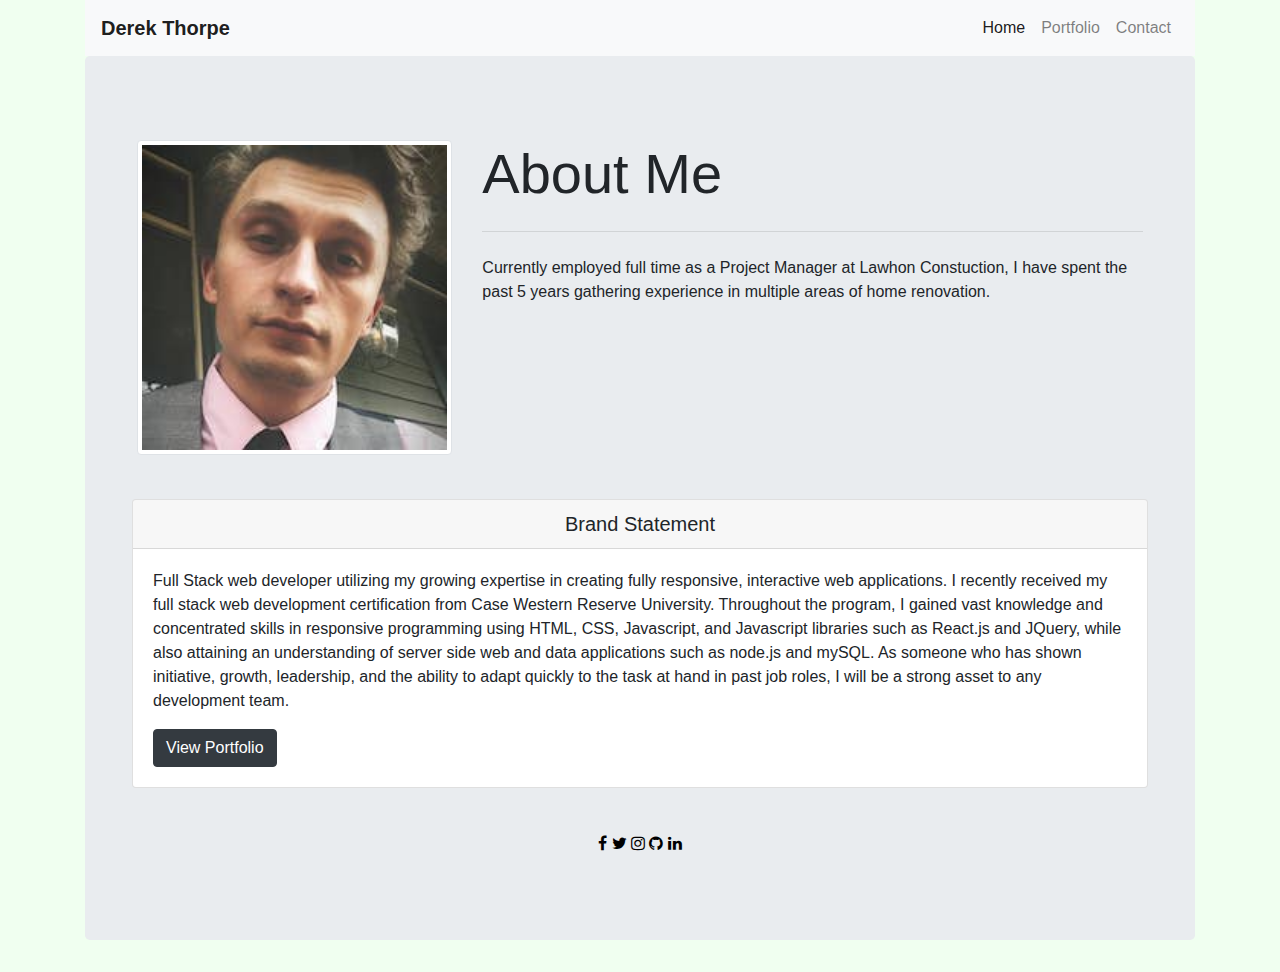
<file: index.html>
<!doctype html>
<html lang="en">

<head>
  <meta charset="utf-8">
  <meta name="viewport" content="width=device-width, initial-scale=1, shrink-to-fit=no">

  <link rel="stylesheet" type="text/css" href="reset.css">
  <link rel="stylesheet" type="text/css" href="style.css">

  <link rel="stylesheet" href="https://stackpath.bootstrapcdn.com/bootstrap/4.3.1/css/bootstrap.min.css"
    integrity="sha384-ggOyR0iXCbMQv3Xipma34MD+dH/1fQ784/j6cY/iJTQUOhcWr7x9JvoRxT2MZw1T" crossorigin="anonymous" />
  <script src="https://ajax.googleapis.com/ajax/libs/jquery/3.4.1/jquery.min.js">
  </script>
  <script src="https://cdnjs.cloudflare.com/ajax/libs/popper.js/1.16.0/umd/popper.min.js">
  </script>
  <script src="https://maxcdn.bootstrapcdn.com/bootstrap/4.4.1/js/bootstrap.min.js">
  </script>
  <link rel="stylesheet" href="https://cdnjs.cloudflare.com/ajax/libs/font-awesome/4.7.0/css/font-awesome.min.css">
  
  <title>Derek Thorpe</title>
</head>

<body style=background-color:honeydew;>
  <div class="container">
    <nav class="navbar navbar-expand-lg navbar-light bg-light">
      <a style=font-weight:bold; class="navbar-brand" href="#">Derek Thorpe</a>
      <button class="navbar-toggler" type="button" data-toggle="collapse" data-target="#navbarNavDropdown"
        aria-controls="navbarNavDropdown" aria-expanded="false" aria-label="Toggle navigation">
        <span class="navbar-toggler-icon"></span>
      </button>


      <div class="collapse navbar-collapse" id="navbarNavDropdown">
        <ul class="navbar-nav ml-auto">

          <li class="nav-item active">
            <a class="nav-link" href="index.html">Home <span class="sr-only">(current)</span></a>
          </li>

          <li>
            <a class="nav-link" href="portfolio.html">Portfolio</a>
          </li>
          <a class="nav-link" href="contact.html">Contact</a>
          </li>
        </ul>
      </div>
    </nav>
    <div class="jumbotron">
      <div style=padding:20px; class="container">
        <div class="row">
          <div class="col-lg-4">
            <img class="img-fluid img-thumbnail" src="Images/SelfImage.jpg" alt=self style=width:100%>
          </div>
          <div class="col-lg-8">
            <h1 class="display-4">About Me</h1>
            <hr class="my-4">
            <p>Currently employed full time as a Project Manager at Lawhon Constuction, 
              I have spent the past 5 years gathering experience in multiple areas of home renovation. </p>
          </div>
        </div>
      </div>

      <br>

      <div class="container">
        <row>
          <div class="card">
            <h5 style= "text-align: center" class="card-header">Brand Statement</h5>
            <div class="card-body">
              <p class="card-text">Full Stack web developer utilizing my growing expertise in
                creating fully responsive, interactive web applications.
                I recently received my full stack web development certification
                from Case Western Reserve University. Throughout the program,
                I gained vast knowledge and concentrated skills in responsive
                programming using HTML, CSS, Javascript, and Javascript libraries such as React.js and JQuery,
                while also attaining an understanding of server side web and data applications such as node.js and mySQL.
                As someone who has shown initiative, growth, leadership, and the ability to adapt quickly to
                the task at hand in past job roles,
                I will be a strong asset to any development team.</p>
                
                <div class="row">
                  <div class="col-lg-12 port">
                    <a href="portfolio.html" class="btn btn-dark">View Portfolio</a>
                  </div>
                </div>
              </div>
          </div>
        </row>
        
        
      </div>
      <br>
      <footer style=text-align:center;>
        
          <div style=padding:20px;>
            <a href="https://www.facebook.com/people/Derek-Thorpe/100008767456435" class="fa fa-facebook tab"></a>
            <a href="https://twitter.com/d_thorpe13" class="fa fa-twitter tab"></a>
            <a href="https://www.instagram.com/d_thorpe13/" class="fa fa-instagram tab"></a>
            <a href= "https://github.com/DThorpe13" class="fa fa-github tab" aria-hidden="true"></a>
            <a href= "https://www.linkedin.com/in/derek-thorpe-1b6b761b9/" class="fa fa-linkedin tab" aria-hidden="true"></a>
          </div>
        
        
      </footer>

</body>

</html>
</file>
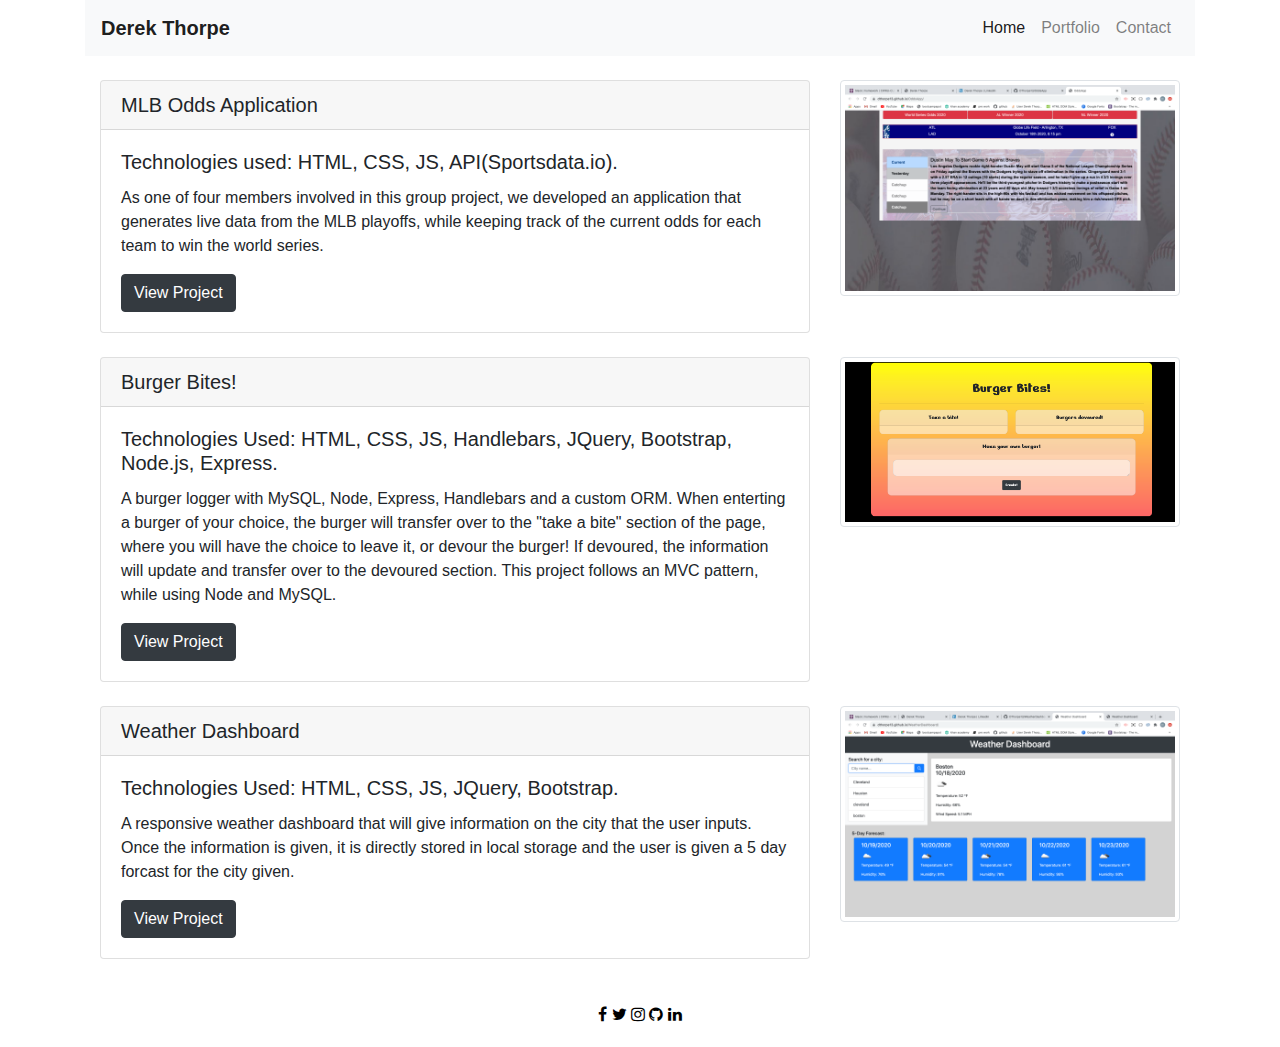
<file: portfolio.html>
<head>
  <meta charset="utf-8">
  <meta name="viewport" content="width=device-width, initial-scale=1, shrink-to-fit=no">

  <link rel="stylesheet" type="text/css" href="reset.css">
  <link rel="stylesheet" type="text/css" href="style.css">

  <link rel="stylesheet" href="https://stackpath.bootstrapcdn.com/bootstrap/4.3.1/css/bootstrap.min.css"
    integrity="sha384-ggOyR0iXCbMQv3Xipma34MD+dH/1fQ784/j6cY/iJTQUOhcWr7x9JvoRxT2MZw1T" crossorigin="anonymous" />
  <script src="https://ajax.googleapis.com/ajax/libs/jquery/3.4.1/jquery.min.js">
  </script>
  <script src="https://cdnjs.cloudflare.com/ajax/libs/popper.js/1.16.0/umd/popper.min.js">
  </script>
  <script src="https://maxcdn.bootstrapcdn.com/bootstrap/4.4.1/js/bootstrap.min.js">
  </script>
  <link rel="stylesheet" href="https://cdnjs.cloudflare.com/ajax/libs/font-awesome/4.7.0/css/font-awesome.min.css">
  <title>Derek Thorpe</title>
</head>

<body class ="body">

  <div class="container">
    <nav class="navbar navbar-expand-lg navbar-light bg-light">
      <a style=font-weight:bold; class="navbar-brand" href="#">Derek Thorpe</a>
      <button class="navbar-toggler" type="button" data-toggle="collapse" data-target="#navbarNavDropdown"
        aria-controls="navbarNavDropdown" aria-expanded="false" aria-label="Toggle navigation">
        <span class="navbar-toggler-icon"></span>
      </button>


      <div class="collapse navbar-collapse" id="navbarNavDropdown">
        <ul class="navbar-nav ml-auto">

          <li class="nav-item active">
            <a class="nav-link" href="index.html">Home <span class="sr-only">(current)</span></a>
          </li>

          <li class="nav-item">
            <a class="nav-link" href="portfolio.html">Portfolio</a>
          </li>
          <a class="nav-link" href="contact.html">Contact</a>
          </li>
        </ul>
      </div>
    </nav>
    <br>
    <div class="container">
      <div class="row">
        <div class="col-lg-8">
        <div class="card">
          <h5 class="card-header">MLB Odds Application</h5>
          <div class="card-body">
            <h5 class="card-title">Technologies used: HTML, CSS, JS, API(Sportsdata.io).</h5>
            <p class="card-text">As one of four members involved in this group project, we developed 
              an application that generates live data from the MLB playoffs, while keeping track of the current 
              odds for each team to win the world series. 
            </p>
            <a href="https://dthorpe13.github.io/OddsApp/" class="btn btn-dark">View Project</a>
          </div>
        </div>
      </div>
      <div class="col-lg-4">
        <img class="img-fluid img-thumbnail" src="Images/OddsApp.png" alt=self style=width:100% >
      </div>
      </div>
      <br>
      <div class="row">
        <div class="col-lg-8">
        <div class="card">
          <h5 class="card-header">Burger Bites!</h5>
          <div class="card-body">
            <h5 class="card-title">Technologies Used: HTML, CSS, JS, Handlebars, JQuery, Bootstrap, Node.js, Express.</h5>
            <p class="card-text">A burger logger with MySQL, Node, Express, Handlebars and a custom ORM. When enterting a burger of your choice, the burger will transfer over to
              the "take a bite" section of the page, where you will have the choice to leave it, or devour the burger!
              If devoured, the information will update and transfer over to the devoured section.
               This project follows an MVC pattern, while using Node and MySQL.
            </p>
            <a href="https://nameless-meadow-60668.herokuapp.com/" class="btn btn-dark">View Project</a>
          </div>
        </div>
      </div>
      <div class="col-lg-4">
        <img class="img-fluid img-thumbnail" src="Images/Burgerbites.png" alt=self style=width:100% >
      </div>
      </div>
      <br>
      <div class="row">
        <div class="col-lg-8">
        <div class="card">
          <h5 class="card-header">Weather Dashboard</h5>
          <div class="card-body">
            <h5 class="card-title">Technologies Used: HTML, CSS, JS, JQuery, Bootstrap. </h5>
            <p class="card-text">A responsive weather dashboard that will give information on the city 
               that the user inputs. Once the information is given, it is directly stored in local storage and the
               user is given a 5 day forcast for the city given.
            </p>
            <a href="https://dthorpe13.github.io/WeatherDashboard/" class="btn btn-dark">View Project</a>
          </div>
        </div>
      </div>
      <div class="col-lg-4">
        <img class="img-fluid img-thumbnail" src="Images/weatherdash.png" alt=self style=width:100% >
      </div>
      </div>
    </div>
    
    
  </div>

  
  

  <br>
  <footer style=text-align:center;>
    <div style=padding:20px;>
      <a href="https://www.facebook.com/people/Derek-Thorpe/100008767456435" class="fa fa-facebook tab"></a>
      <a href="https://twitter.com/d_thorpe13" class="fa fa-twitter tab"></a>
      <a href="https://www.instagram.com/d_thorpe13/" class="fa fa-instagram tab"></a>
      <a href= "https://github.com/DThorpe13" class="fa fa-github tab" aria-hidden="true"></a>
      <a href= "https://www.linkedin.com/in/derek-thorpe-1b6b761b9/" class="fa fa-linkedin tab" aria-hidden="true"></a>
    </div>
  </footer>

</body>

</html>
</file>
<file: style.css>
.tab {
    color: black;
}
.port {
    justify-content: right;
    
}
</file>
